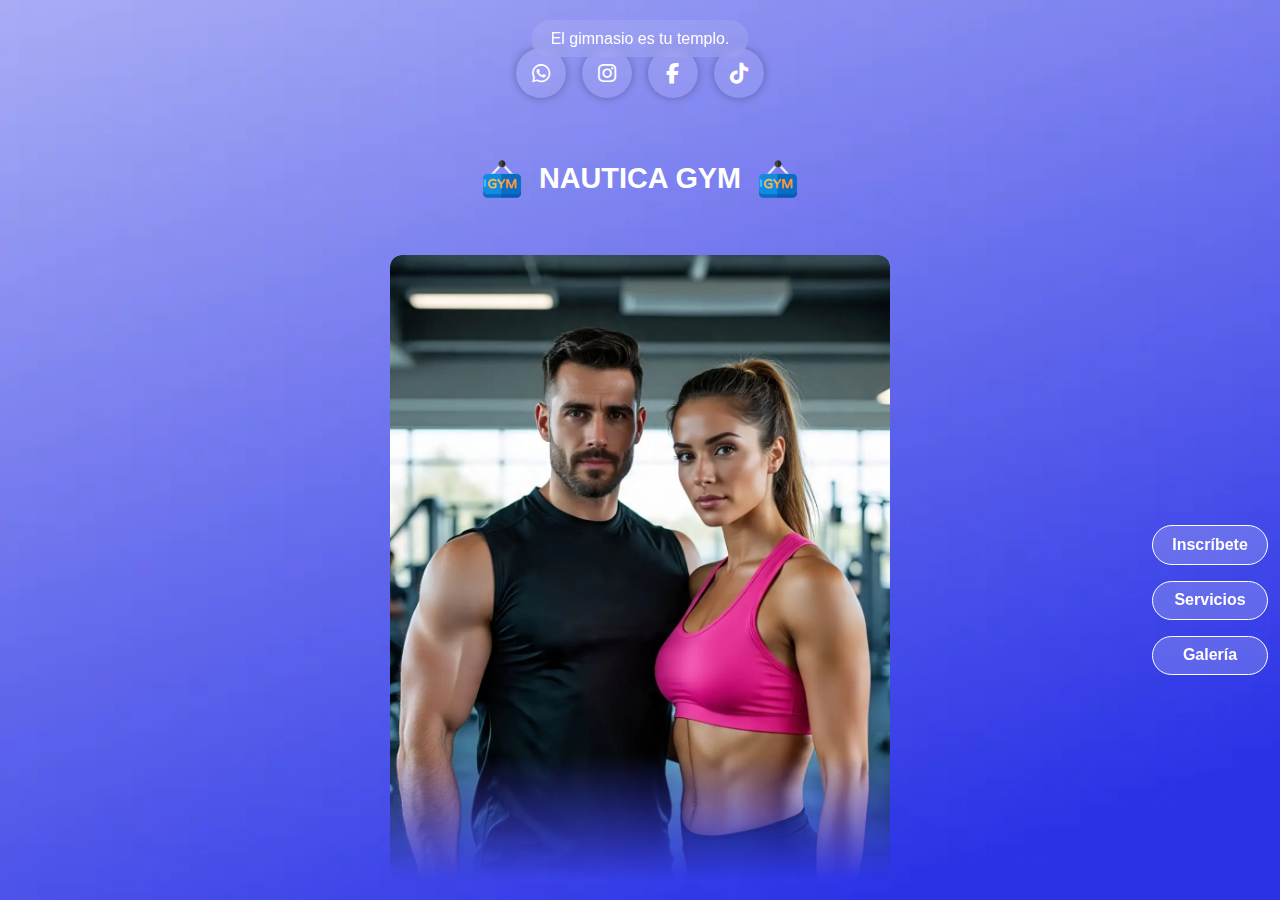
<file: index.html>
<!DOCTYPE html>
<html lang="es">
<head>
  <meta charset="UTF-8" />
  <meta name="viewport" content="width=device-width, initial-scale=1.0, viewport-fit=cover" />
  <title>NAUTICA GYM</title>
  <link rel="manifest" href="manifest.json" />
  <link rel="stylesheet" href="style.css" />
  <link rel="apple-touch-icon" href="iconos/icon-192.png" />
  <meta name="theme-color" content="#000000" />
  <link rel="stylesheet" href="https://cdnjs.cloudflare.com/ajax/libs/font-awesome/6.5.0/css/all.min.css" />
  <style>
    * { margin: 0; padding: 0; box-sizing: border-box; }
    body {
      font-family: sans-serif;
      background-color: #000;
      color: #fff;
      overflow-x: hidden;
    }
    .main {
      position: relative;
      display: flex;
      flex-direction: column;
      align-items: center;
      min-height: 100vh;
      justify-content: space-between;
      padding: 1em;
    }
    .frase-motivacional {
      position: absolute;
      top: 20px;
      left: 50%;
      transform: translateX(-50%);
      background: rgba(255,255,255,0.1);
      color: #fff;
      padding: 0.6em 1.2em;
      border-radius: 999px;
      font-size: 1em;
      text-align: center;
      backdrop-filter: blur(6px);
      animation: fadeOut 4s forwards;
      z-index: 99;
    }
    @keyframes fadeOut {
      0% { opacity: 1; }
      80% { opacity: 1; }
      100% { opacity: 0; display: none; }
    }
    .hero-image {
      position: relative;
      overflow: hidden;
      width: 100%;
      max-width: 500px;
    }
    .hero-image img {
      width: 100%;
      border-radius: 12px;
      object-fit: cover;
      animation: floatImage 10s ease-in-out infinite, glowEffect 3s ease-in-out infinite;
    }
    @keyframes floatImage {
      0%, 100% { transform: translateY(0); }
      50% { transform: translateY(-5px); }
    }
    @keyframes glowEffect {
      0% { filter: brightness(1); }
      50% { filter: brightness(1.1); }
      100% { filter: brightness(1); }
    }
    .gym-footer {
      display: flex;
      flex-direction: column;
      align-items: center;
      gap: 1em;
      margin-top: 1em;
    }
    .gym-title {
      display: flex;
      align-items: center;
      gap: 0.6em;
      font-size: 1.8em;
      font-weight: bold;
    }
    .icon-arm {
      height: 40px;
    }
    .social-bubbles {
      display: flex;
      gap: 1em;
      justify-content: center;
      flex-wrap: wrap;
    }
    .social-bubbles a {
      width: 50px;
      height: 50px;
      background-color: rgba(255,255,255,0.1);
      border-radius: 50%;
      display: flex;
      align-items: center;
      justify-content: center;
      color: #fff;
      font-size: 1.3em;
      text-decoration: none;
      box-shadow: 0 0 8px rgba(0,0,0,0.3);
      transition: transform 0.3s ease, background-color 0.3s;
    }
    .social-bubbles a:hover {
      transform: scale(1.2);
      background-color: rgba(255,255,255,0.2);
    }
    .side-buttons {
      position: fixed;
      right: 12px;
      bottom: 25%;
      display: flex;
      flex-direction: column;
      gap: 1em;
      z-index: 10;
    }
    .bubble.side {
      padding: 0.6em 1.2em;
      background: rgba(255, 255, 255, 0.2);
      color: #fff;
      border-radius: 999px;
      text-decoration: none;
      font-weight: bold;
      backdrop-filter: blur(4px);
      border: 1px solid #fff;
      transition: all 0.3s ease;
    }
    .bubble.side:hover {
      background: #fff;
      color: #000;
    }
    #iosInstallPrompt, #androidInstallPrompt {
      position: fixed;
      bottom: 20px;
      left: 50%;
      transform: translateX(-50%);
      background: rgba(255, 255, 255, 0.95);
      padding: 1em 1.5em;
      border-radius: 16px;
      box-shadow: 0 4px 12px rgba(0,0,0,0.2);
      z-index: 999;
      display: none;
      color: #000;
      font-size: 0.95em;
      text-align: center;
    }
    #iosInstallPrompt strong {
      display: block;
      margin-bottom: 0.5em;
    }
    @media (max-width: 480px) {
      .hero-image img {
        max-height: 70vh;
      }
      .social-bubbles a {
        width: 44px;
        height: 44px;
        font-size: 1.1em;
      }
      .side-buttons {
        right: 8px;
        bottom: 20%;
      }
      .gym-title {
        font-size: 1.3em;
      }
      .icon-arm {
        height: 30px;
      }
    }
  </style>
</head>
<body>
  <div class="main">
    <div id="motivacion" class="frase-motivacional"></div>
    <div class="gym-footer">
      <div class="social-bubbles">
        <a href="https://wa.me/593983706294" target="_blank" title="WhatsApp"><i class="fab fa-whatsapp"></i></a>
        <a href="https://www.instagram.com/donbeltranecu/" target="_blank" title="Instagram"><i class="fab fa-instagram"></i></a>
        <a href="https://www.facebook.com/donbeltranecua/" target="_blank" title="Facebook"><i class="fab fa-facebook-f"></i></a>
        <a href="https://www.tiktok.com/@donbeltranusa" target="_blank" title="TikTok"><i class="fab fa-tiktok"></i></a>
      </div>
      <div class="gym-title">
        <img src="icongym.png" class="icon-arm" alt="Brazo izquierdo" />
        <span>NAUTICA GYM</span>
        <img src="icongym.png" class="icon-arm" alt="Brazo derecho" />
      </div>
    </div>
    <div class="hero-image">
      <img src="gym0.webp" alt="Imagen del gimnasio" />
    </div>
    <div class="side-buttons">
      <a href="inscribete.html" class="bubble side">Inscríbete</a>
      <a href="servicios.html" class="bubble side">Servicios</a>
      <a href="galeria.html" class="bubble side">Galería</a>
    </div>
  </div>

  <!-- 🟢 iOS Prompt con ícono Safari -->
  <div id="iosInstallPrompt">
    <strong>Instala la app</strong><br>
    Toca 
    <svg xmlns="http://www.w3.org/2000/svg" width="18" height="18" style="vertical-align: middle;" viewBox="0 0 24 24" fill="none" stroke="#000" stroke-width="2" stroke-linecap="round" stroke-linejoin="round">
      <path d="M12 5v14M5 12h14M12 5l4 4m-4-4l-4 4"/>
    </svg>
    y selecciona <em>"Agregar a pantalla de inicio"</em>
  </div>

  <!-- 🟢 Android Prompt -->
  <div id="androidInstallPrompt">
    <strong>¿Quieres instalar esta app?</strong><br>
    Pulsa aquí abajo y selecciona "Instalar"
  </div>

  <script>
    const frases = [
      "Nunca te rindas, sigue adelante.",
  "Cada día cuenta, hazlo valer.",
  "Tu cuerpo logra lo que tu mente cree.",
  "Entrena duro, brilla más fuerte.",
  "El dolor es temporal, la gloria es eterna.",
  "El éxito no se logra sentado.",
  "Cree en ti y todo será posible.",
  "Hazlo por ti, por tu futuro.",
  "La disciplina vence al talento.",
  "Hoy es un buen día para empezar.",
  "Haz de tu cuerpo tu mejor versión.",
  "No te detengas, ya comenzaste.",
  "El límite lo pones tú.",
  "Cada gota de sudor vale la pena.",
  "El progreso es más importante que la perfección.",
  "Si puedes soñarlo, puedes lograrlo.",
  "Confía en el proceso.",
  "Hazlo aunque no tengas ganas.",
  "La constancia es la clave del éxito.",
  "No pares hasta estar orgulloso.",
  "Nada es imposible si lo intentas.",
  "Tus sueños no funcionarán a menos que tú lo hagas.",
  "El dolor de hoy es tu fuerza de mañana.",
  "Levántate con determinación.",
  "Trabaja en silencio y deja que tu cuerpo hable.",
  "El éxito es la suma de pequeños esfuerzos diarios.",
  "No busques excusas, busca resultados.",
  "Transforma tu energía en movimiento.",
  "No esperes, actúa ahora.",
  "Sé más fuerte que tus excusas.",
  "Hazlo por quien serás mañana.",
  "Empieza, aunque sea con miedo.",
  "Construye tu mejor versión.",
  "Suda, sonríe, repite.",
  "Actitud + esfuerzo = resultados.",
  "No importa lo lento, sigue avanzando.",
  "Entrena tu mente como entrenas tu cuerpo.",
  "Cada paso cuenta.",
  "Sé constante, no perfecto.",
  "Persiste hasta que lo logres.",
  "Hoy decides tu destino.",
  "El esfuerzo siempre tiene recompensa.",
  "Sé el cambio que deseas ver.",
  "Ningún obstáculo es más grande que tus ganas.",
  "Haz del reto tu motivación.",
  "Sé valiente, da el primer paso.",
  "Confía en ti, tú puedes.",
  "Lo imposible solo tarda un poco más.",
  "Demuéstrate de qué estás hecho.",
  "Más acción, menos excusas.",
  "La motivación te impulsa, el hábito te mantiene.",
  "No hay atajos hacia ningún lugar que valga la pena.",
  "Si no te desafía, no te cambia.",
  "Haz que el sudor cuente.",
  "Entrena con propósito.",
  "Lo que haces hoy, lo verás mañana.",
  "Cambia tus pensamientos y cambiarás tu cuerpo.",
  "No hay esfuerzo sin recompensa.",
  "Hazlo por la mejor versión de ti.",
  "La clave está en no rendirse.",
  "Estás más cerca de lo que crees.",
  "Rompe tus propios límites.",
  "Lo más difícil es empezar.",
  "Hoy suma, no restes.",
  "Pequeños pasos, grandes resultados.",
  "No es magia, es trabajo.",
  "Haz que tu esfuerzo valga la pena.",
  "Entrena con el corazón.",
  "Supera tus miedos entrenando.",
  "Entrenar también es un acto de amor propio.",
  "Motivación es empezar, disciplina es continuar.",
  "Sé imparable.",
  "Cree en tu fuerza interior.",
  "El esfuerzo de hoy es el orgullo de mañana.",
  "Nunca subestimes un buen entrenamiento.",
  "Hoy mejor que ayer, mañana mejor que hoy.",
  "Hazlo ahora, luego será tarde.",
  "Eres capaz de todo lo que te propones.",
  "Despierta con ganas de superarte.",
  "Siente el poder en cada repetición.",
  "Invierte en ti.",
  "Tus hábitos definen tu cuerpo.",
  "Cuando creas que no puedes más, haz una repetición más.",
  "Sigue, incluso si es difícil.",
  "Tu único rival eres tú mismo.",
  "Hazlo porque puedes.",
  "Los resultados vienen con constancia.",
  "Sé tu mayor inspiración.",
  "Todo esfuerzo cuenta.",
  "Tu progreso es personal.",
  "Enfócate y da el 100%.",
  "No hay límites, solo excusas.",
  "Muévete con propósito.",
  "Construye salud, fuerza y confianza.",
  "Nadie lo hará por ti.",
  "Mantén la mirada en tu meta.",
  "Lo harás porque lo decidiste.",
  "Grita con el cuerpo, no con la voz.",
  "Si te caes, te levantas más fuerte.",
  "Transforma el cansancio en fuerza.",
  "El compromiso supera la motivación.",
  "Sueña grande, entrena fuerte.",
  "Nunca es tarde para comenzar.",
  "Tú eliges quién quieres ser.",
  "Levántate y trabaja por ello.",
  "Más actitud, menos quejas.",
  "Tú eres tu mejor proyecto.",
  "Entrena como si tu vida dependiera de ello.",
  "Haz que tus metas te despierten.",
  "Hazlo, no lo pienses tanto.",
  "El verdadero cambio es interno.",
  "No busques excusas, busca razones.",
  "Haz que el lunes valga la pena.",
  "La mejor inversión es tu salud.",
  "Convierte la debilidad en fortaleza.",
  "Hoy empieza el cambio.",
  "Más acción, menos palabras.",
  "Desafíate, supérate.",
  "Tu cuerpo puede soportar más de lo que crees.",
  "No pares hasta alcanzar tus metas.",
  "Eres más fuerte de lo que imaginas.",
  "Hazlo por ti, no por los demás.",
  "Tu esfuerzo hoy es tu recompensa mañana.",
  "Esfuerzo, sudor, éxito.",
  "Convierte tu rutina en pasión.",
  "Conviértete en tu versión más fuerte.",
  "La constancia te llevará donde la motivación no llega.",
  "Despierta con metas, duerme con logros.",
  "Lucha por lo que quieres.",
  "Tú decides si lo logras.",
  "La diferencia está en el esfuerzo.",
  "Haz de cada día un paso hacia tu meta.",
  "Es tu momento, hazlo.",
  "Haz que duela para que valga.",
  "Persiste hasta vencer.",
  "Lucha, entrena, gana.",
  "Despierta, entrena, repite.",
  "Sigue aunque nadie te vea.",
  "El gimnasio es tu templo.",
  "Sé fuerte por dentro y por fuera.",
  "Haz del cansancio tu maestro.",
  "La rutina te hace fuerte.",
  "El cambio empieza en ti.",
  "No pares hasta verte transformado.",
  "Eres energía en movimiento.",
  "Rompe excusas con resultados.",
  "Que la pereza no te gane.",
  "El reto de hoy, tu logro de mañana.",
  "Empieza con una repetición.",
  "Haz que el espejo te aplauda.",
  "Tu meta no se alcanza sola.",
  "Trabaja duro en silencio.",
  "Suda con orgullo.",
  "Enfoca tu energía.",
  "Hazte responsable de tu cambio.",
  "Cambia excusas por acción.",
  "Que tu cuerpo hable por ti.",
  "Vas bien, sigue así.",
  "Hoy es el primer día del resto de tu vida.",
  "Confía, entrena, logra.",
  "Haz lo difícil hasta que se vuelva fácil.",
  "Sueña en grande, actúa en grande.",
  "Esfuerzo + tiempo = transformación.",
  "Sé un guerrero, no un espectador.",
  "Actitud de campeón.",
  "Nadie lo hará por ti, hazlo tú.",
  "Empieza hoy, no mañana.",
  "Haz que cuente cada segundo.",
  "Tu progreso es tuyo.",
  "El dolor construye carácter.",
  "En la lucha se encuentra la victoria.",
  "La acción vence el miedo.",
  "Respira, levanta, repite.",
  "No te detengas ahora.",
  "Sigue adelante, cada paso suma.",
  "Disfruta el proceso.",
  "La victoria empieza en tu mente.",
  "Sé el ejemplo.",
  "Da más de lo que creías poder.",
  "Entrena con pasión.",
  "Deja que tus resultados hablen.",
  "Actitud positiva, cuerpo fuerte.",
  "Hazlo con todo o no lo hagas.",
  "Despierta tu mejor versión.",
  "Haz que el cambio sea visible.",
  "Trabaja tu cuerpo como un arte.",
  "La constancia es tu mejor aliada.",
  "Gana con cada entrenamiento.",
  "Haz del ejercicio un estilo de vida.",
  "Motívate con tus metas.",
  "Empieza hoy tu transformación.",
  "No necesitas suerte, necesitas esfuerzo.",
  "Haz que lo imposible sea posible.",
  "Hoy es un buen día para darlo todo."
    ];
    document.getElementById("motivacion").textContent =
      frases[Math.floor(Math.random() * frases.length)];
  </script>

  <script>
    if ('serviceWorker' in navigator) {
      navigator.serviceWorker.register('service-worker.js');
    }

    let deferredPrompt;
    const androidPrompt = document.getElementById("androidInstallPrompt");
    const iosPrompt = document.getElementById("iosInstallPrompt");

    window.addEventListener("beforeinstallprompt", (e) => {
      e.preventDefault();
      deferredPrompt = e;
      if (/android/i.test(navigator.userAgent)) {
        androidPrompt.style.display = "block";
        androidPrompt.onclick = () => {
          androidPrompt.style.display = "none";
          deferredPrompt.prompt();
        };
      }
    });

    window.addEventListener("load", () => {
      const isInStandaloneMode = window.matchMedia('(display-mode: standalone)').matches || window.navigator.standalone === true;
      if (/iphone|ipad|ipod/i.test(navigator.userAgent) && !isInStandaloneMode) {
        iosPrompt.style.display = "block";
        setTimeout(() => iosPrompt.style.display = "none", 10000);
      }
    });
  </script>
</body>
</html>
</file>
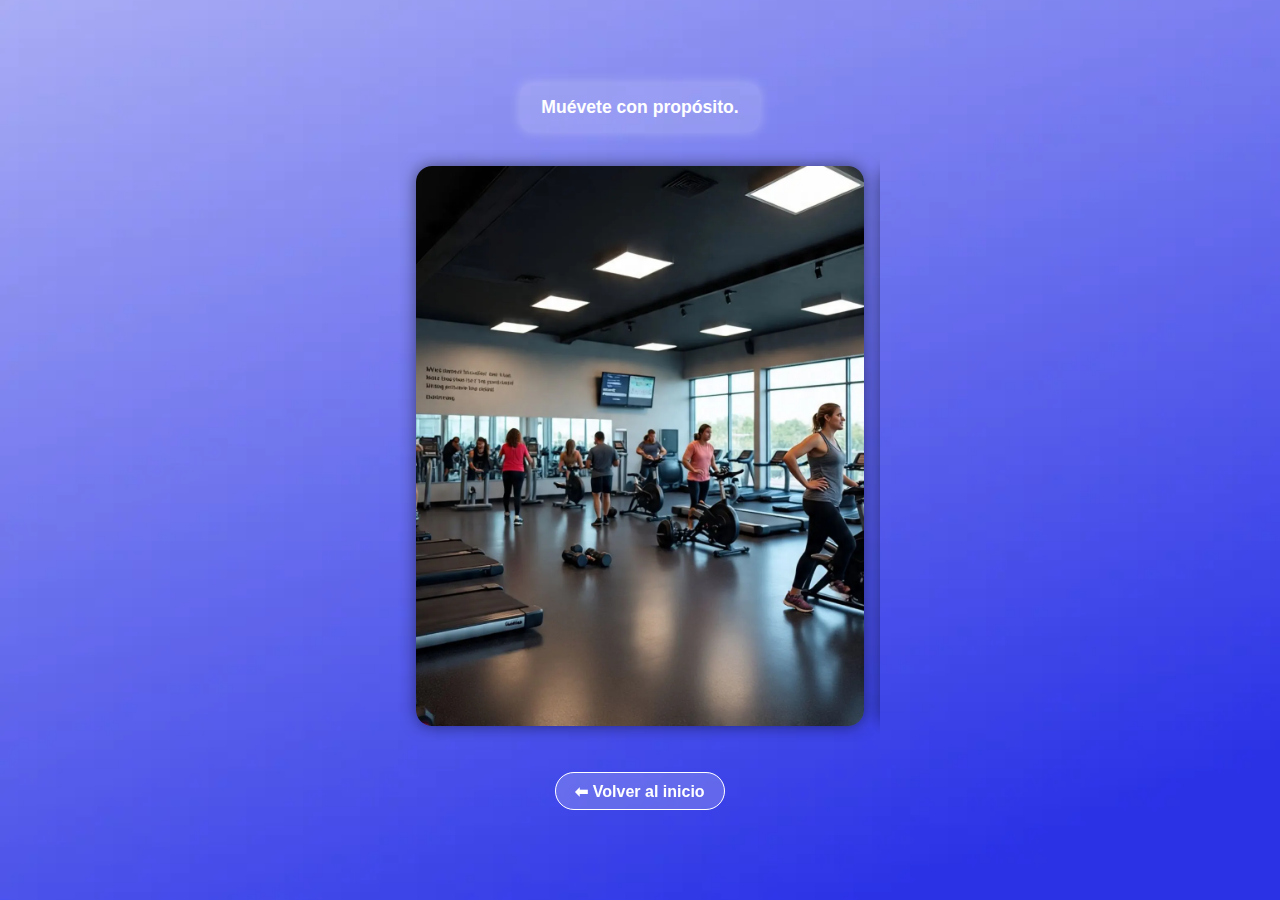
<file: galeria.html>
<!DOCTYPE html>
<html lang="es">
<head>
  <meta charset="UTF-8" />
  <meta name="viewport" content="width=device-width, initial-scale=1.0, viewport-fit=cover">
  <title>Galería - NAUTICA GYM</title>
  <link rel="stylesheet" href="style.css">
  <style>
    body {
      margin: 0;
      font-family: sans-serif;
      background: url('fondoapp.webp') no-repeat center center fixed;
      background-size: cover;
    }

    .gallery-container {
      min-height: 100vh;
      display: flex;
      flex-direction: column;
      justify-content: center;
      align-items: center;
      padding: 1em;
      box-sizing: border-box;
    }

    .mensaje-motivacional {
      background: rgba(255, 255, 255, 0.15);
      color: #fff;
      padding: 0.8em 1.2em;
      border-radius: 12px;
      font-size: 1.1em;
      font-weight: 600;
      margin-bottom: 1em;
      max-width: 400px;
      text-align: center;
      box-shadow: 0 0 12px rgba(255, 255, 255, 0.3);
      animation: fadeInOut 5s forwards;
    }

    @keyframes fadeInOut {
      0% { opacity: 0; transform: translateY(-10px); }
      10%, 90% { opacity: 1; transform: translateY(0); }
      100% { opacity: 0; transform: translateY(-10px); }
    }

    .carousel-wrapper {
      width: 100%;
      max-width: 480px;
      display: flex;
      justify-content: center;
      align-items: center;
      overflow: hidden;
      position: relative;
    }

    .carousel {
      display: flex;
      scroll-snap-type: x mandatory;
      overflow-x: auto;
      scroll-behavior: smooth;
      gap: 1em;
      -webkit-overflow-scrolling: touch;
      padding-bottom: 1em;
    }

    .carousel img {
      flex: 0 0 100%;
      max-width: 100%;
      height: auto;
      object-fit: cover;
      border-radius: 16px;
      aspect-ratio: 4 / 5;
      scroll-snap-align: center;
      box-shadow: 0 0 16px rgba(0, 0, 0, 0.5);
      margin: auto;
    }

    .bottom-bar {
      margin-top: 1.5em;
      padding: 1em;
      text-align: center;
    }

    .bubble.volver {
      padding: 0.6em 1.2em;
      border-radius: 999px;
      background: rgba(255,255,255,0.2);
      color: #fff;
      text-decoration: none;
      backdrop-filter: blur(4px);
      border: 1px solid #fff;
      font-weight: bold;
      font-size: 1em;
      transition: background 0.3s ease;
    }

    .bubble.volver:hover {
      background: #fff;
      color: #000;
    }

    @media (max-width: 480px) {
      .mensaje-motivacional {
        font-size: 1em;
        margin-bottom: 1em;
        max-width: 90vw;
      }

      .carousel img {
        max-width: 95%;
      }
    }
  </style>
</head>
<body>
  <div class="gallery-container">

    <!-- Frase motivacional -->
    <div id="mensajeMotivacional" class="mensaje-motivacional"></div>

    <!-- Carrusel de imágenes -->
    <div class="carousel-wrapper">
      <div class="carousel">
        <img src="gym1.webp" alt="Imagen 1">
        <img src="gym2.webp" alt="Imagen 2">
        <img src="gym3.webp" alt="Imagen 3">
        <img src="gym.webp" alt="Imagen 4">
      </div>
    </div>

    <!-- Botón de regreso -->
    <div class="bottom-bar">
      <a href="index.html" class="bubble volver">⬅ Volver al inicio</a>
    </div>
  </div>

  <script>
    const frases = [
      "Nunca te rindas, sigue adelante.",
  "Cada día cuenta, hazlo valer.",
  "Tu cuerpo logra lo que tu mente cree.",
  "Entrena duro, brilla más fuerte.",
  "El dolor es temporal, la gloria es eterna.",
  "El éxito no se logra sentado.",
  "Cree en ti y todo será posible.",
  "Hazlo por ti, por tu futuro.",
  "La disciplina vence al talento.",
  "Hoy es un buen día para empezar.",
  "Haz de tu cuerpo tu mejor versión.",
  "No te detengas, ya comenzaste.",
  "El límite lo pones tú.",
  "Cada gota de sudor vale la pena.",
  "El progreso es más importante que la perfección.",
  "Si puedes soñarlo, puedes lograrlo.",
  "Confía en el proceso.",
  "Hazlo aunque no tengas ganas.",
  "La constancia es la clave del éxito.",
  "No pares hasta estar orgulloso.",
  "Nada es imposible si lo intentas.",
  "Tus sueños no funcionarán a menos que tú lo hagas.",
  "El dolor de hoy es tu fuerza de mañana.",
  "Levántate con determinación.",
  "Trabaja en silencio y deja que tu cuerpo hable.",
  "El éxito es la suma de pequeños esfuerzos diarios.",
  "No busques excusas, busca resultados.",
  "Transforma tu energía en movimiento.",
  "No esperes, actúa ahora.",
  "Sé más fuerte que tus excusas.",
  "Hazlo por quien serás mañana.",
  "Empieza, aunque sea con miedo.",
  "Construye tu mejor versión.",
  "Suda, sonríe, repite.",
  "Actitud + esfuerzo = resultados.",
  "No importa lo lento, sigue avanzando.",
  "Entrena tu mente como entrenas tu cuerpo.",
  "Cada paso cuenta.",
  "Sé constante, no perfecto.",
  "Persiste hasta que lo logres.",
  "Hoy decides tu destino.",
  "El esfuerzo siempre tiene recompensa.",
  "Sé el cambio que deseas ver.",
  "Ningún obstáculo es más grande que tus ganas.",
  "Haz del reto tu motivación.",
  "Sé valiente, da el primer paso.",
  "Confía en ti, tú puedes.",
  "Lo imposible solo tarda un poco más.",
  "Demuéstrate de qué estás hecho.",
  "Más acción, menos excusas.",
  "La motivación te impulsa, el hábito te mantiene.",
  "No hay atajos hacia ningún lugar que valga la pena.",
  "Si no te desafía, no te cambia.",
  "Haz que el sudor cuente.",
  "Entrena con propósito.",
  "Lo que haces hoy, lo verás mañana.",
  "Cambia tus pensamientos y cambiarás tu cuerpo.",
  "No hay esfuerzo sin recompensa.",
  "Hazlo por la mejor versión de ti.",
  "La clave está en no rendirse.",
  "Estás más cerca de lo que crees.",
  "Rompe tus propios límites.",
  "Lo más difícil es empezar.",
  "Hoy suma, no restes.",
  "Pequeños pasos, grandes resultados.",
  "No es magia, es trabajo.",
  "Haz que tu esfuerzo valga la pena.",
  "Entrena con el corazón.",
  "Supera tus miedos entrenando.",
  "Entrenar también es un acto de amor propio.",
  "Motivación es empezar, disciplina es continuar.",
  "Sé imparable.",
  "Cree en tu fuerza interior.",
  "El esfuerzo de hoy es el orgullo de mañana.",
  "Nunca subestimes un buen entrenamiento.",
  "Hoy mejor que ayer, mañana mejor que hoy.",
  "Hazlo ahora, luego será tarde.",
  "Eres capaz de todo lo que te propones.",
  "Despierta con ganas de superarte.",
  "Siente el poder en cada repetición.",
  "Invierte en ti.",
  "Tus hábitos definen tu cuerpo.",
  "Cuando creas que no puedes más, haz una repetición más.",
  "Sigue, incluso si es difícil.",
  "Tu único rival eres tú mismo.",
  "Hazlo porque puedes.",
  "Los resultados vienen con constancia.",
  "Sé tu mayor inspiración.",
  "Todo esfuerzo cuenta.",
  "Tu progreso es personal.",
  "Enfócate y da el 100%.",
  "No hay límites, solo excusas.",
  "Muévete con propósito.",
  "Construye salud, fuerza y confianza.",
  "Nadie lo hará por ti.",
  "Mantén la mirada en tu meta.",
  "Lo harás porque lo decidiste.",
  "Grita con el cuerpo, no con la voz.",
  "Si te caes, te levantas más fuerte.",
  "Transforma el cansancio en fuerza.",
  "El compromiso supera la motivación.",
  "Sueña grande, entrena fuerte.",
  "Nunca es tarde para comenzar.",
  "Tú eliges quién quieres ser.",
  "Levántate y trabaja por ello.",
  "Más actitud, menos quejas.",
  "Tú eres tu mejor proyecto.",
  "Entrena como si tu vida dependiera de ello.",
  "Haz que tus metas te despierten.",
  "Hazlo, no lo pienses tanto.",
  "El verdadero cambio es interno.",
  "No busques excusas, busca razones.",
  "Haz que el lunes valga la pena.",
  "La mejor inversión es tu salud.",
  "Convierte la debilidad en fortaleza.",
  "Hoy empieza el cambio.",
  "Más acción, menos palabras.",
  "Desafíate, supérate.",
  "Tu cuerpo puede soportar más de lo que crees.",
  "No pares hasta alcanzar tus metas.",
  "Eres más fuerte de lo que imaginas.",
  "Hazlo por ti, no por los demás.",
  "Tu esfuerzo hoy es tu recompensa mañana.",
  "Esfuerzo, sudor, éxito.",
  "Convierte tu rutina en pasión.",
  "Conviértete en tu versión más fuerte.",
  "La constancia te llevará donde la motivación no llega.",
  "Despierta con metas, duerme con logros.",
  "Lucha por lo que quieres.",
  "Tú decides si lo logras.",
  "La diferencia está en el esfuerzo.",
  "Haz de cada día un paso hacia tu meta.",
  "Es tu momento, hazlo.",
  "Haz que duela para que valga.",
  "Persiste hasta vencer.",
  "Lucha, entrena, gana.",
  "Despierta, entrena, repite.",
  "Sigue aunque nadie te vea.",
  "El gimnasio es tu templo.",
  "Sé fuerte por dentro y por fuera.",
  "Haz del cansancio tu maestro.",
  "La rutina te hace fuerte.",
  "El cambio empieza en ti.",
  "No pares hasta verte transformado.",
  "Eres energía en movimiento.",
  "Rompe excusas con resultados.",
  "Que la pereza no te gane.",
  "El reto de hoy, tu logro de mañana.",
  "Empieza con una repetición.",
  "Haz que el espejo te aplauda.",
  "Tu meta no se alcanza sola.",
  "Trabaja duro en silencio.",
  "Suda con orgullo.",
  "Enfoca tu energía.",
  "Hazte responsable de tu cambio.",
  "Cambia excusas por acción.",
  "Que tu cuerpo hable por ti.",
  "Vas bien, sigue así.",
  "Hoy es el primer día del resto de tu vida.",
  "Confía, entrena, logra.",
  "Haz lo difícil hasta que se vuelva fácil.",
  "Sueña en grande, actúa en grande.",
  "Esfuerzo + tiempo = transformación.",
  "Sé un guerrero, no un espectador.",
  "Actitud de campeón.",
  "Nadie lo hará por ti, hazlo tú.",
  "Empieza hoy, no mañana.",
  "Haz que cuente cada segundo.",
  "Tu progreso es tuyo.",
  "El dolor construye carácter.",
  "En la lucha se encuentra la victoria.",
  "La acción vence el miedo.",
  "Respira, levanta, repite.",
  "No te detengas ahora.",
  "Sigue adelante, cada paso suma.",
  "Disfruta el proceso.",
  "La victoria empieza en tu mente.",
  "Sé el ejemplo.",
  "Da más de lo que creías poder.",
  "Entrena con pasión.",
  "Deja que tus resultados hablen.",
  "Actitud positiva, cuerpo fuerte.",
  "Hazlo con todo o no lo hagas.",
  "Despierta tu mejor versión.",
  "Haz que el cambio sea visible.",
  "Trabaja tu cuerpo como un arte.",
  "La constancia es tu mejor aliada.",
  "Gana con cada entrenamiento.",
  "Haz del ejercicio un estilo de vida.",
  "Motívate con tus metas.",
  "Empieza hoy tu transformación.",
  "No necesitas suerte, necesitas esfuerzo.",
  "Haz que lo imposible sea posible.",
  "Hoy es un buen día para darlo todo."
    ];

    function mostrarFrase() {
      const index = Math.floor(Math.random() * frases.length);
      const mensaje = frases[index];
      const div = document.getElementById('mensajeMotivacional');
      div.textContent = mensaje;
    }

    mostrarFrase();
  </script>
</body>
</html>
</file>
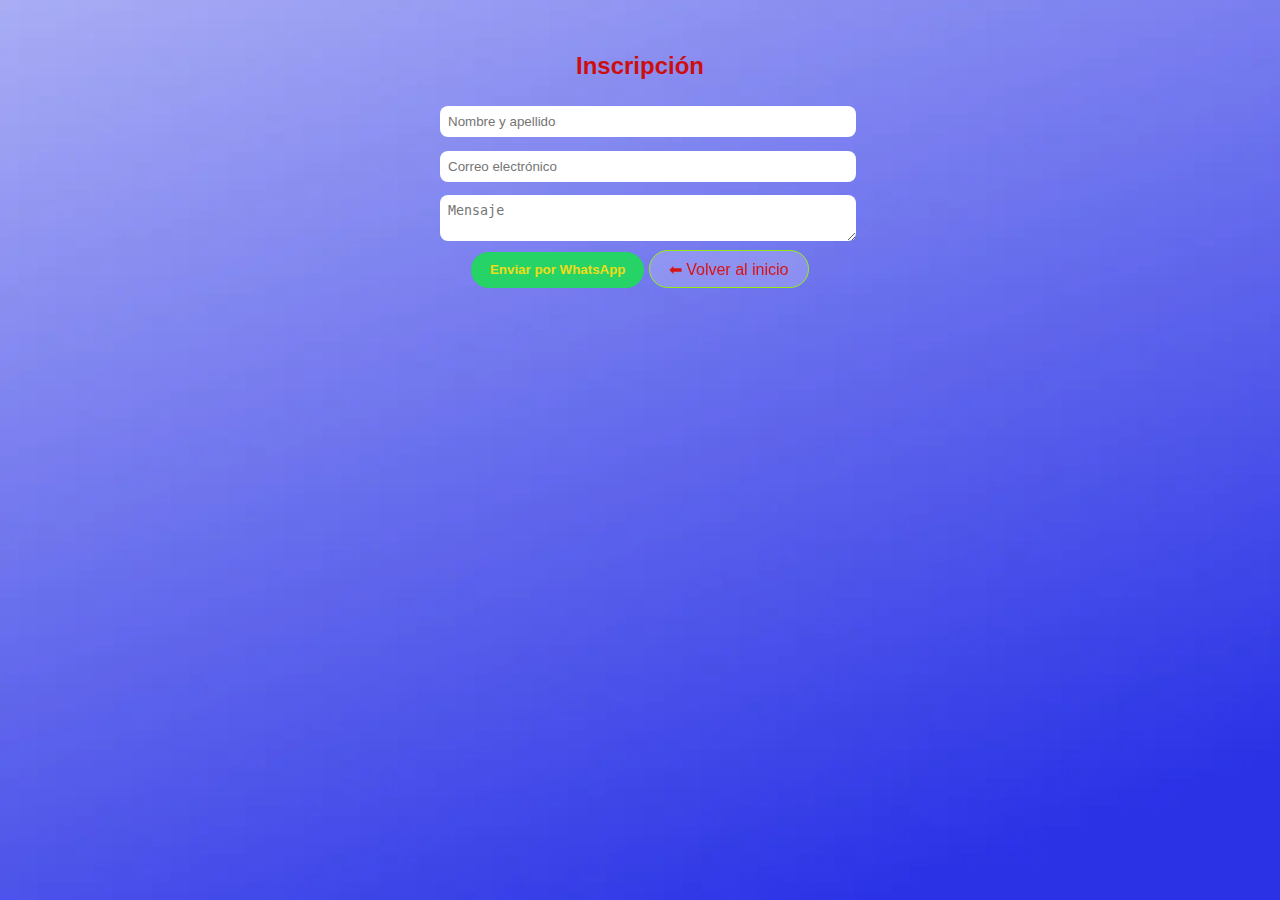
<file: inscribete.html>
<!DOCTYPE html>
<html lang="es">
<head>
  <meta charset="UTF-8" />
  <meta name="viewport" content="width=device-width, initial-scale=1.0, viewport-fit=cover" />
  <title>Inscríbete - NAUTICA GYM</title>
  <link rel="stylesheet" href="style.css" />
</head>
<body>
  <div class="main">
    <div class="formulario">
      <h2>Inscripción</h2>
      <input type="text" placeholder="Nombre y apellido" required />
      <input type="email" placeholder="Correo electrónico" required />
      <textarea placeholder="Mensaje"></textarea>
      <button onclick="enviarWhatsApp()">Enviar por WhatsApp</button>
      <a href="index.html" class="bubble volver">⬅ Volver al inicio</a>
    </div>
  </div>

  <script>
    function enviarWhatsApp() {
      let nombre = document.querySelector('input[type=text]').value.trim();
      let correo = document.querySelector('input[type=email]').value.trim();
      let mensaje = document.querySelector('textarea').value.trim();
      if (!nombre || !correo) {
        alert('Por favor, completa nombre y correo electrónico.');
        return;
      }
      let texto = `Hola, soy ${nombre}, mi correo es ${correo}. ${mensaje}`;
      window.open(`https://wa.me/593999999999?text=${encodeURIComponent(texto)}`, "_blank");
    }
  </script>
</body>
</html>
</file>
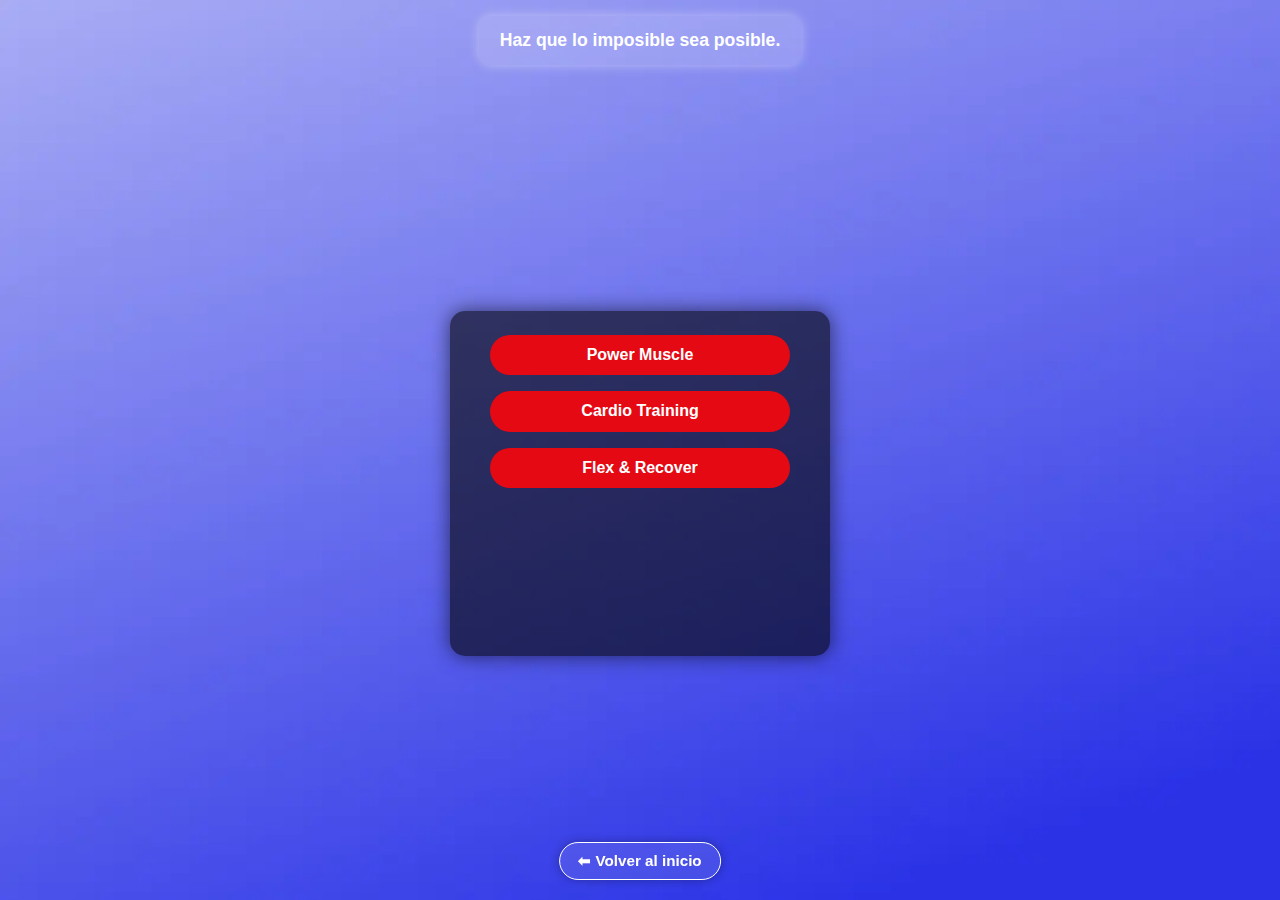
<file: servicios.html>
<!DOCTYPE html>
<html lang="es">
<head>
  <meta charset="UTF-8" />
  <meta name="viewport" content="width=device-width, initial-scale=1.0, viewport-fit=cover" />
  <title>Servicios - NAUTICA GYM</title>
  <link rel="stylesheet" href="style.css" />
  <style>
    html, body {
      margin: 0;
      padding: 0;
      font-family: sans-serif;
      background: url('fondoapp.webp') no-repeat center center fixed;
      background-size: cover;
      color: white;
      display: flex;
      flex-direction: column;
      min-height: 100vh;
      overflow-x: hidden;
    }

    .main {
      flex: 1;
      display: flex;
      justify-content: center;
      align-items: center;
      padding: 1em;
      box-sizing: border-box;
      flex-direction: column;
    }

    .mensaje-motivacional {
      background: rgba(255, 255, 255, 0.15);
      color: #fff;
      padding: 0.8em 1.2em;
      border-radius: 12px;
      font-size: 1.1em;
      font-weight: 600;
      margin-bottom: 1em;
      max-width: 90vw;
      text-align: center;
      box-shadow: 0 0 12px rgba(255, 255, 255, 0.4);
      animation: fadeInOut 5s forwards;
    }

    @keyframes fadeInOut {
      0% { opacity: 0; transform: translateY(-10px); }
      10%, 90% { opacity: 1; transform: translateY(0); }
      100% { opacity: 0; transform: translateY(-10px); }
    }

    .servicios {
      background: rgba(0, 0, 0, 0.6);
      padding: 1.5em;
      border-radius: 15px;
      max-width: 100%;
      width: 100%;
      max-width: 380px;
      box-shadow: 0 0 20px rgba(0, 0, 0, 0.6);
      display: flex;
      flex-direction: column;
      align-items: center;
      gap: 1em;
      box-sizing: border-box;
    }

    .servicios button {
      background: #e50914;
      color: white;
      border: none;
      border-radius: 30px;
      padding: 0.7em 1.4em;
      font-size: 1em;
      cursor: pointer;
      transition: background 0.3s ease;
      width: 100%;
      max-width: 300px;
      box-sizing: border-box;
    }

    .servicios button:hover {
      background: #c30710;
    }

    #descripcion {
      margin-top: 1em;
      font-size: 1em;
      text-align: center;
      line-height: 1.5em;
      min-height: 6em;
      color: #eee;
      max-width: 100%;
      word-wrap: break-word;
    }

    .volver-btn {
      position: fixed;
      bottom: 20px;
      left: 50%;
      transform: translateX(-50%);
      background: rgba(255,255,255,0.1);
      color: #fff;
      padding: 0.6em 1.2em;
      border-radius: 999px;
      text-decoration: none;
      backdrop-filter: blur(6px);
      border: 1px solid #fff;
      box-shadow: 0 0 10px rgba(0,0,0,0.3);
      font-weight: bold;
      font-size: 0.95em;
      transition: background 0.3s ease;
      z-index: 1000;
    }

    .volver-btn:hover {
      background: rgba(255,255,255,0.3);
    }

    @media (max-width: 480px) {
      .servicios {
        padding: 1em;
        max-width: 90vw;
      }

      .servicios button {
        font-size: 0.95em;
        padding: 0.6em 1.2em;
      }

      #descripcion {
        font-size: 0.95em;
      }

      .mensaje-motivacional {
        font-size: 1em;
        max-width: 90vw;
      }
    }
  </style>
</head>
<body>
  <div class="main">
    <!-- Frase motivacional -->
    <div id="mensajeMotivacional" class="mensaje-motivacional"></div>

    <!-- Caja de servicios -->
    <div class="servicios">
      <button onclick="mostrar(1)">Power Muscle</button>
      <button onclick="mostrar(2)">Cardio Training</button>
      <button onclick="mostrar(3)">Flex & Recover</button>
      <p id="descripcion"></p>
    </div>
  </div>

  <!-- Botón fijo de volver -->
  <a href="index.html" class="volver-btn">⬅ Volver al inicio</a>

  <!-- Scripts -->
  <script>
    const frasesMotivacionales = [
      "Nunca te rindas, sigue adelante.",
  "Cada día cuenta, hazlo valer.",
  "Tu cuerpo logra lo que tu mente cree.",
  "Entrena duro, brilla más fuerte.",
  "El dolor es temporal, la gloria es eterna.",
  "El éxito no se logra sentado.",
  "Cree en ti y todo será posible.",
  "Hazlo por ti, por tu futuro.",
  "La disciplina vence al talento.",
  "Hoy es un buen día para empezar.",
  "Haz de tu cuerpo tu mejor versión.",
  "No te detengas, ya comenzaste.",
  "El límite lo pones tú.",
  "Cada gota de sudor vale la pena.",
  "El progreso es más importante que la perfección.",
  "Si puedes soñarlo, puedes lograrlo.",
  "Confía en el proceso.",
  "Hazlo aunque no tengas ganas.",
  "La constancia es la clave del éxito.",
  "No pares hasta estar orgulloso.",
  "Nada es imposible si lo intentas.",
  "Tus sueños no funcionarán a menos que tú lo hagas.",
  "El dolor de hoy es tu fuerza de mañana.",
  "Levántate con determinación.",
  "Trabaja en silencio y deja que tu cuerpo hable.",
  "El éxito es la suma de pequeños esfuerzos diarios.",
  "No busques excusas, busca resultados.",
  "Transforma tu energía en movimiento.",
  "No esperes, actúa ahora.",
  "Sé más fuerte que tus excusas.",
  "Hazlo por quien serás mañana.",
  "Empieza, aunque sea con miedo.",
  "Construye tu mejor versión.",
  "Suda, sonríe, repite.",
  "Actitud + esfuerzo = resultados.",
  "No importa lo lento, sigue avanzando.",
  "Entrena tu mente como entrenas tu cuerpo.",
  "Cada paso cuenta.",
  "Sé constante, no perfecto.",
  "Persiste hasta que lo logres.",
  "Hoy decides tu destino.",
  "El esfuerzo siempre tiene recompensa.",
  "Sé el cambio que deseas ver.",
  "Ningún obstáculo es más grande que tus ganas.",
  "Haz del reto tu motivación.",
  "Sé valiente, da el primer paso.",
  "Confía en ti, tú puedes.",
  "Lo imposible solo tarda un poco más.",
  "Demuéstrate de qué estás hecho.",
  "Más acción, menos excusas.",
  "La motivación te impulsa, el hábito te mantiene.",
  "No hay atajos hacia ningún lugar que valga la pena.",
  "Si no te desafía, no te cambia.",
  "Haz que el sudor cuente.",
  "Entrena con propósito.",
  "Lo que haces hoy, lo verás mañana.",
  "Cambia tus pensamientos y cambiarás tu cuerpo.",
  "No hay esfuerzo sin recompensa.",
  "Hazlo por la mejor versión de ti.",
  "La clave está en no rendirse.",
  "Estás más cerca de lo que crees.",
  "Rompe tus propios límites.",
  "Lo más difícil es empezar.",
  "Hoy suma, no restes.",
  "Pequeños pasos, grandes resultados.",
  "No es magia, es trabajo.",
  "Haz que tu esfuerzo valga la pena.",
  "Entrena con el corazón.",
  "Supera tus miedos entrenando.",
  "Entrenar también es un acto de amor propio.",
  "Motivación es empezar, disciplina es continuar.",
  "Sé imparable.",
  "Cree en tu fuerza interior.",
  "El esfuerzo de hoy es el orgullo de mañana.",
  "Nunca subestimes un buen entrenamiento.",
  "Hoy mejor que ayer, mañana mejor que hoy.",
  "Hazlo ahora, luego será tarde.",
  "Eres capaz de todo lo que te propones.",
  "Despierta con ganas de superarte.",
  "Siente el poder en cada repetición.",
  "Invierte en ti.",
  "Tus hábitos definen tu cuerpo.",
  "Cuando creas que no puedes más, haz una repetición más.",
  "Sigue, incluso si es difícil.",
  "Tu único rival eres tú mismo.",
  "Hazlo porque puedes.",
  "Los resultados vienen con constancia.",
  "Sé tu mayor inspiración.",
  "Todo esfuerzo cuenta.",
  "Tu progreso es personal.",
  "Enfócate y da el 100%.",
  "No hay límites, solo excusas.",
  "Muévete con propósito.",
  "Construye salud, fuerza y confianza.",
  "Nadie lo hará por ti.",
  "Mantén la mirada en tu meta.",
  "Lo harás porque lo decidiste.",
  "Grita con el cuerpo, no con la voz.",
  "Si te caes, te levantas más fuerte.",
  "Transforma el cansancio en fuerza.",
  "El compromiso supera la motivación.",
  "Sueña grande, entrena fuerte.",
  "Nunca es tarde para comenzar.",
  "Tú eliges quién quieres ser.",
  "Levántate y trabaja por ello.",
  "Más actitud, menos quejas.",
  "Tú eres tu mejor proyecto.",
  "Entrena como si tu vida dependiera de ello.",
  "Haz que tus metas te despierten.",
  "Hazlo, no lo pienses tanto.",
  "El verdadero cambio es interno.",
  "No busques excusas, busca razones.",
  "Haz que el lunes valga la pena.",
  "La mejor inversión es tu salud.",
  "Convierte la debilidad en fortaleza.",
  "Hoy empieza el cambio.",
  "Más acción, menos palabras.",
  "Desafíate, supérate.",
  "Tu cuerpo puede soportar más de lo que crees.",
  "No pares hasta alcanzar tus metas.",
  "Eres más fuerte de lo que imaginas.",
  "Hazlo por ti, no por los demás.",
  "Tu esfuerzo hoy es tu recompensa mañana.",
  "Esfuerzo, sudor, éxito.",
  "Convierte tu rutina en pasión.",
  "Conviértete en tu versión más fuerte.",
  "La constancia te llevará donde la motivación no llega.",
  "Despierta con metas, duerme con logros.",
  "Lucha por lo que quieres.",
  "Tú decides si lo logras.",
  "La diferencia está en el esfuerzo.",
  "Haz de cada día un paso hacia tu meta.",
  "Es tu momento, hazlo.",
  "Haz que duela para que valga.",
  "Persiste hasta vencer.",
  "Lucha, entrena, gana.",
  "Despierta, entrena, repite.",
  "Sigue aunque nadie te vea.",
  "El gimnasio es tu templo.",
  "Sé fuerte por dentro y por fuera.",
  "Haz del cansancio tu maestro.",
  "La rutina te hace fuerte.",
  "El cambio empieza en ti.",
  "No pares hasta verte transformado.",
  "Eres energía en movimiento.",
  "Rompe excusas con resultados.",
  "Que la pereza no te gane.",
  "El reto de hoy, tu logro de mañana.",
  "Empieza con una repetición.",
  "Haz que el espejo te aplauda.",
  "Tu meta no se alcanza sola.",
  "Trabaja duro en silencio.",
  "Suda con orgullo.",
  "Enfoca tu energía.",
  "Hazte responsable de tu cambio.",
  "Cambia excusas por acción.",
  "Que tu cuerpo hable por ti.",
  "Vas bien, sigue así.",
  "Hoy es el primer día del resto de tu vida.",
  "Confía, entrena, logra.",
  "Haz lo difícil hasta que se vuelva fácil.",
  "Sueña en grande, actúa en grande.",
  "Esfuerzo + tiempo = transformación.",
  "Sé un guerrero, no un espectador.",
  "Actitud de campeón.",
  "Nadie lo hará por ti, hazlo tú.",
  "Empieza hoy, no mañana.",
  "Haz que cuente cada segundo.",
  "Tu progreso es tuyo.",
  "El dolor construye carácter.",
  "En la lucha se encuentra la victoria.",
  "La acción vence el miedo.",
  "Respira, levanta, repite.",
  "No te detengas ahora.",
  "Sigue adelante, cada paso suma.",
  "Disfruta el proceso.",
  "La victoria empieza en tu mente.",
  "Sé el ejemplo.",
  "Da más de lo que creías poder.",
  "Entrena con pasión.",
  "Deja que tus resultados hablen.",
  "Actitud positiva, cuerpo fuerte.",
  "Hazlo con todo o no lo hagas.",
  "Despierta tu mejor versión.",
  "Haz que el cambio sea visible.",
  "Trabaja tu cuerpo como un arte.",
  "La constancia es tu mejor aliada.",
  "Gana con cada entrenamiento.",
  "Haz del ejercicio un estilo de vida.",
  "Motívate con tus metas.",
  "Empieza hoy tu transformación.",
  "No necesitas suerte, necesitas esfuerzo.",
  "Haz que lo imposible sea posible.",
  "Hoy es un buen día para darlo todo."
    ];

    function mostrarFrase() {
      const index = Math.floor(Math.random() * frasesMotivacionales.length);
      const mensaje = frasesMotivacionales[index];
      const div = document.getElementById('mensajeMotivacional');
      div.textContent = mensaje;
      div.style.opacity = '1';
      setTimeout(() => {
        div.style.opacity = '0';
      }, 4800);
    }

    mostrarFrase();

    function mostrar(num) {
      const textos = {
        1: "🏋️‍♂️ <strong>Power Muscle</strong><br>Entrenamiento enfocado en fuerza y volumen muscular. Rutina intensa con pesas libres, barras, y poleas. Ideal para quienes desean desarrollar masa muscular y definición.",
        2: "🏃‍♀️ <strong>Cardio Training</strong><br>Sesiones dinámicas para quemar grasa y mejorar la resistencia. Incluye caminata rápida, bicicleta, elíptica y ejercicios funcionales de alta intensidad (HIIT).",
        3: "🧘‍♂️ <strong>Flex & Recover</strong><br>Entrenamiento suave enfocado en estiramientos, movilidad articular y recuperación activa. Perfecto para días de descanso o post-entrenamientos fuertes."
      };
      document.getElementById('descripcion').innerHTML = textos[num] || "";
    }
  </script>
</body>
</html>
</file>
<file: style.css>
body {
  margin: 0;
  font-family: sans-serif;
  background: url('fondoapp.webp') no-repeat center center fixed;
  background-size: cover;
  color: rgb(205, 14, 14);
  text-align: center;
}

.main {
  display: flex;
  flex-direction: column;
  align-items: center;
  padding: 1em;
}

.hero-image img {
  width: 80vw;
  max-height: 80vh;
  border-radius: 20px;
  object-fit: cover;
  mask-image: linear-gradient(to bottom, black 80%, transparent 100%);
}

.gym-title {
  display: flex;
  align-items: center;
  justify-content: center;
  gap: 1em;
  font-size: 1.8em;
  margin-top: 1em;
}
.icon-arm {
  height: 40px;
}

.social-bubbles {
  display: flex;
  justify-content: center;
  gap: 0.8em;
  margin: 1em 0;
  flex-wrap: wrap;
}
.bubble {
  padding: 0.6em 1.2em;
  border-radius: 999px;
  background: rgba(255,255,255,0.2);
  color: rgb(216, 19, 19);
  text-decoration: none;
  backdrop-filter: blur(4px);
  border: 1px solid rgb(144, 236, 16);
}
.side-buttons {
  position: fixed;
  right: 10px;
  bottom: 30%;
  display: flex;
  flex-direction: column;
  gap: 1em;
}
.formulario, .servicios {
  padding: 1em;
  max-width: 400px;
  margin: auto;
}
input, textarea {
  width: 100%;
  padding: 0.6em;
  margin: 0.5em 0;
  border-radius: 8px;
  border: none;
}
button {
  padding: 0.8em 1.4em;
  border-radius: 20px;
  border: none;
  background: #25D366;
  color: rgb(238, 220, 23);
  font-weight: bold;
}
.carousel {
  display: flex;
  overflow-x: auto;
  gap: 1em;
  padding: 1em;
}
.carousel img {
  width: 250px;
  aspect-ratio: 4/5;
  object-fit: cover;
  border-radius: 12px;
}
</file>
